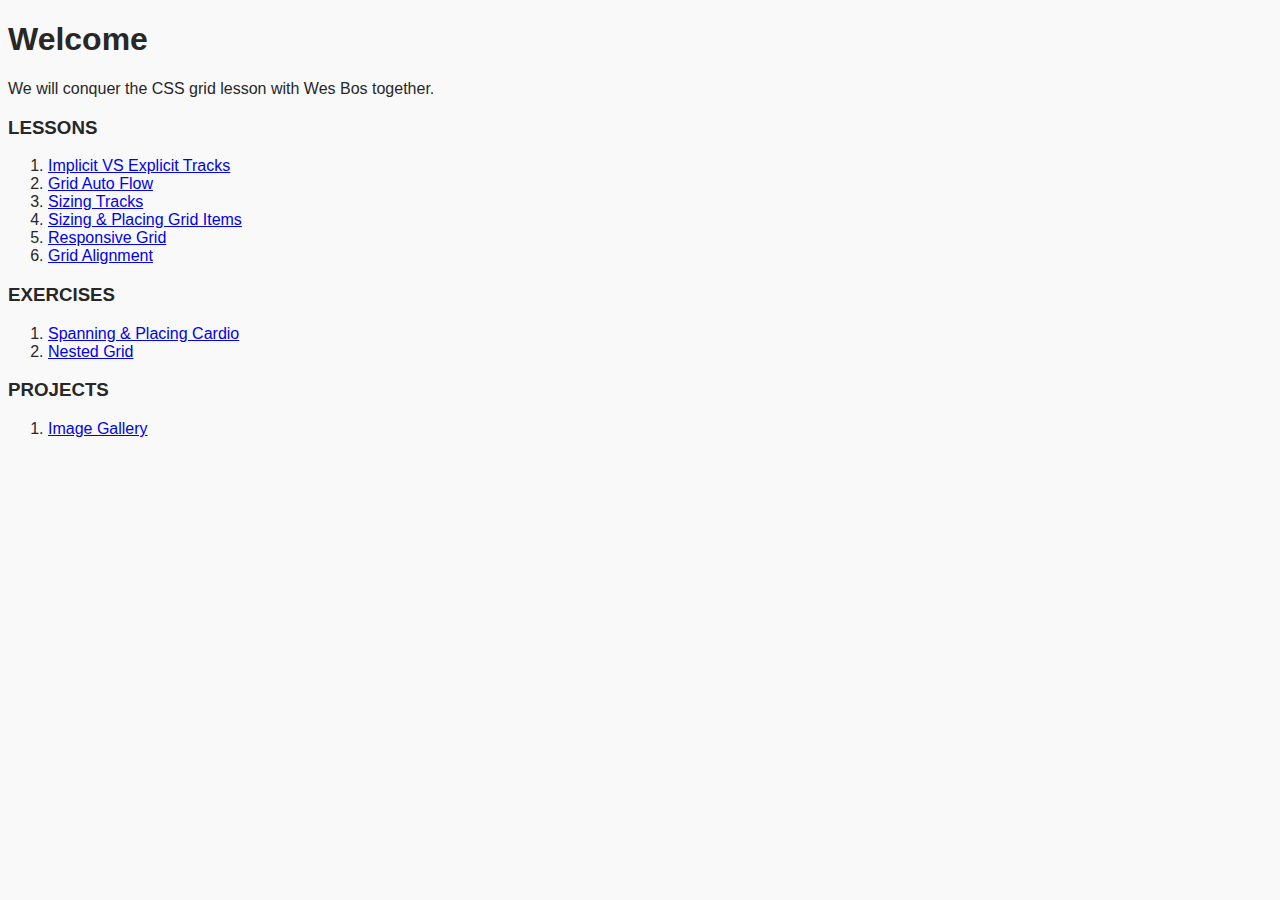
<file: index.html>
<!DOCTYPE html>
<html lang="en">
	<head>
		<meta charset="UTF-8" />
		<meta name="viewport" content="width=device-width, initial-scale=1.0" />
		<link rel="stylesheet" href="./assets/index.css" />
		<title>CSS Grid</title>
	</head>
	<body>
		<h1>Welcome</h1>
		<p>We will conquer the CSS grid lesson with Wes Bos together.</p>
		<h3>LESSONS</h3>
		<ol>
			<li><a href="lesson-1.html">Implicit VS Explicit Tracks</a></li>
			<li><a href="lesson-2.html">Grid Auto Flow</a></li>
			<li><a href="lesson-3.html">Sizing Tracks</a></li>
			<li><a href="lesson-4.html">Sizing & Placing Grid Items</a></li>
			<li><a href="lesson-5.html">Responsive Grid</a></li>
			<li><a href="lesson-6.html">Grid Alignment</a></li>
		</ol>
		<h3>EXERCISES</h3>
		<ol>
			<li><a href="exercise-1.html">Spanning & Placing Cardio</a></li>
			<li><a href="lesson-7.html">Nested Grid</a></li>
		</ol>
		<h3>PROJECTS</h3>
		<ol>
			<li><a href="project-1.html">Image Gallery</a></li>
		</ol>
	</body>
</html>
</file>
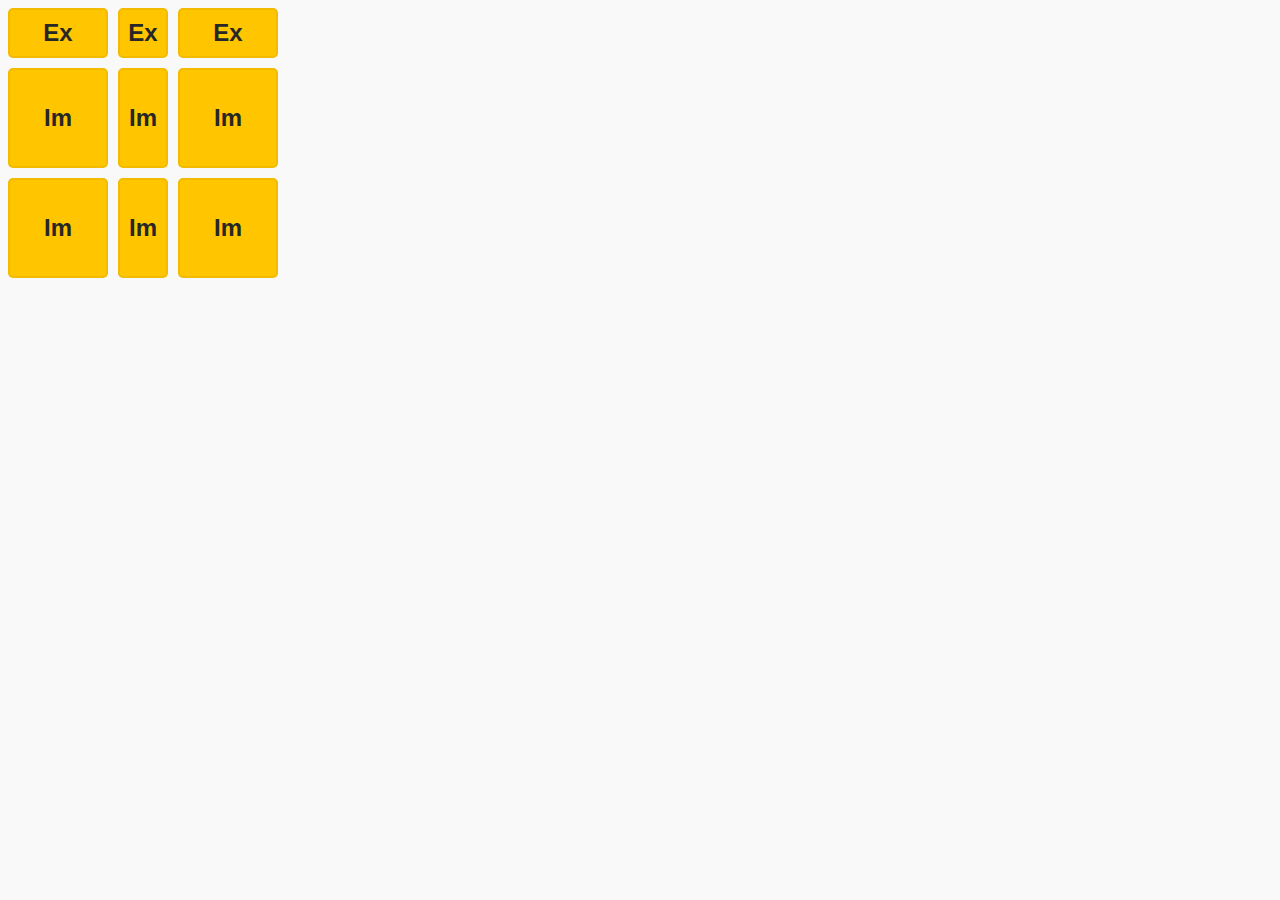
<file: implicit-vs-explicit-tracks/index.html>
<!DOCTYPE html>
<html lang="en">
	<head>
		<meta charset="UTF-8" />
		<meta name="viewport" content="width=device-width, initial-scale=1.0" />
		<link rel="stylesheet" href="./assets/style.css" />
		<title>CSS Grid</title>
	</head>
	<body>
		<div class="container">
			<div class="container__item">Ex</div>
			<div class="container__item">Ex</div>
			<div class="container__item">Ex</div>
			<div class="container__item">Im</div>
			<div class="container__item">Im</div>
			<div class="container__item">Im</div>
			<div class="container__item">Im</div>
			<div class="container__item">Im</div>
			<div class="container__item">Im</div>
		</div>
	</body>
</html>
</file>
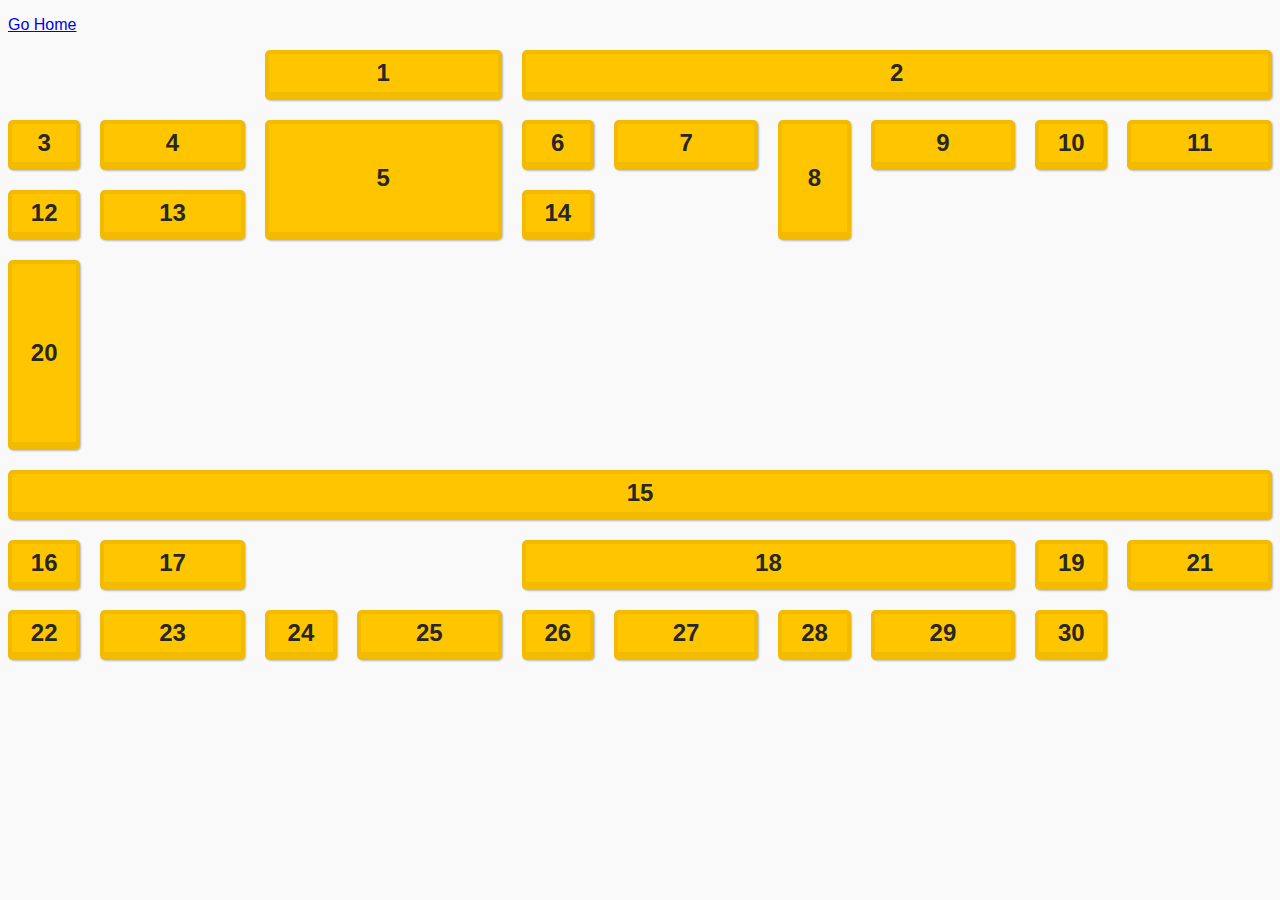
<file: exercise-1.html>
<!DOCTYPE html>
<html lang="en">
	<head>
		<meta charset="UTF-8" />
		<meta name="viewport" content="width=device-width, initial-scale=1.0" />
		<link rel="stylesheet" href="./assets/index.css" />
		<link rel="stylesheet" href="./assets/exercise-1.css" />
		<title>Sizing & Placing Cardio | CSS Grid</title>
	</head>
	<p>
		<a href="/">Go Home</a>
	</p>
	<body>
		<div class="container container--box">
			<div class="container__item container__item--1">1</div>
			<div class="container__item container__item--2">2</div>
			<div class="container__item container__item--3">3</div>
			<div class="container__item container__item--4">4</div>
			<div class="container__item container__item--5">5</div>
			<div class="container__item container__item--6">6</div>
			<div class="container__item container__item--7">7</div>
			<div class="container__item container__item--8">8</div>
			<div class="container__item container__item--9">9</div>
			<div class="container__item container__item--10">10</div>
			<div class="container__item container__item--11">11</div>
			<div class="container__item container__item--12">12</div>
			<div class="container__item container__item--13">13</div>
			<div class="container__item container__item--14">14</div>
			<div class="container__item container__item--15">15</div>
			<div class="container__item container__item--16">16</div>
			<div class="container__item container__item--17">17</div>
			<div class="container__item container__item--18">18</div>
			<div class="container__item container__item--19">19</div>
			<div class="container__item container__item--20">20</div>
			<div class="container__item container__item--21">21</div>
			<div class="container__item container__item--22">22</div>
			<div class="container__item container__item--23">23</div>
			<div class="container__item container__item--24">24</div>
			<div class="container__item container__item--25">25</div>
			<div class="container__item container__item--26">26</div>
			<div class="container__item container__item--27">27</div>
			<div class="container__item container__item--28">28</div>
			<div class="container__item container__item--29">29</div>
			<div class="container__item container__item--30">30</div>
		</div>
	</body>
</html>
</file>
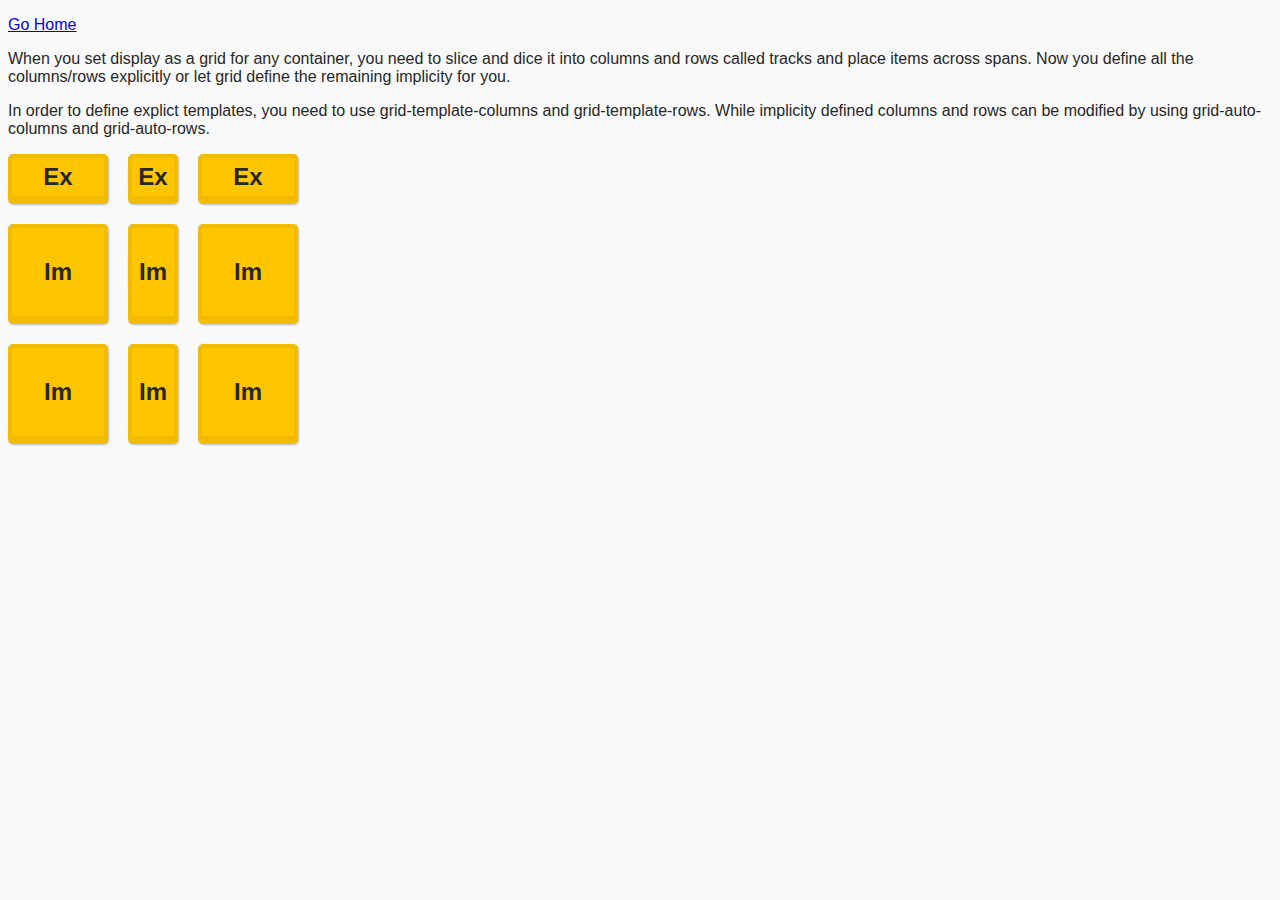
<file: lesson-1.html>
<!DOCTYPE html>
<html lang="en">
	<head>
		<meta charset="UTF-8" />
		<meta name="viewport" content="width=device-width, initial-scale=1.0" />
		<link rel="stylesheet" href="./assets/index.css" />
		<link rel="stylesheet" href="./assets/lesson-1.css" />
		<title>Implicit VS Explicit Tracks | CSS Grid</title>
	</head>
	<body>
		<p>
			<a href="/">Go Home</a>
		</p>
		<p>
			When you set display as a grid for any container, you need to slice
			and dice it into columns and rows called tracks and place items
			across spans. Now you define all the columns/rows explicitly or let
			grid define the remaining implicity for you.
		</p>
		<p>
			In order to define explict templates, you need to use
			grid-template-columns and grid-template-rows. While implicity
			defined columns and rows can be modified by using grid-auto-columns
			and grid-auto-rows.
		</p>
		<div class="container container--box">
			<div class="container__item">Ex</div>
			<div class="container__item">Ex</div>
			<div class="container__item">Ex</div>
			<div class="container__item">Im</div>
			<div class="container__item">Im</div>
			<div class="container__item">Im</div>
			<div class="container__item">Im</div>
			<div class="container__item">Im</div>
			<div class="container__item">Im</div>
		</div>
	</body>
</html>
</file>
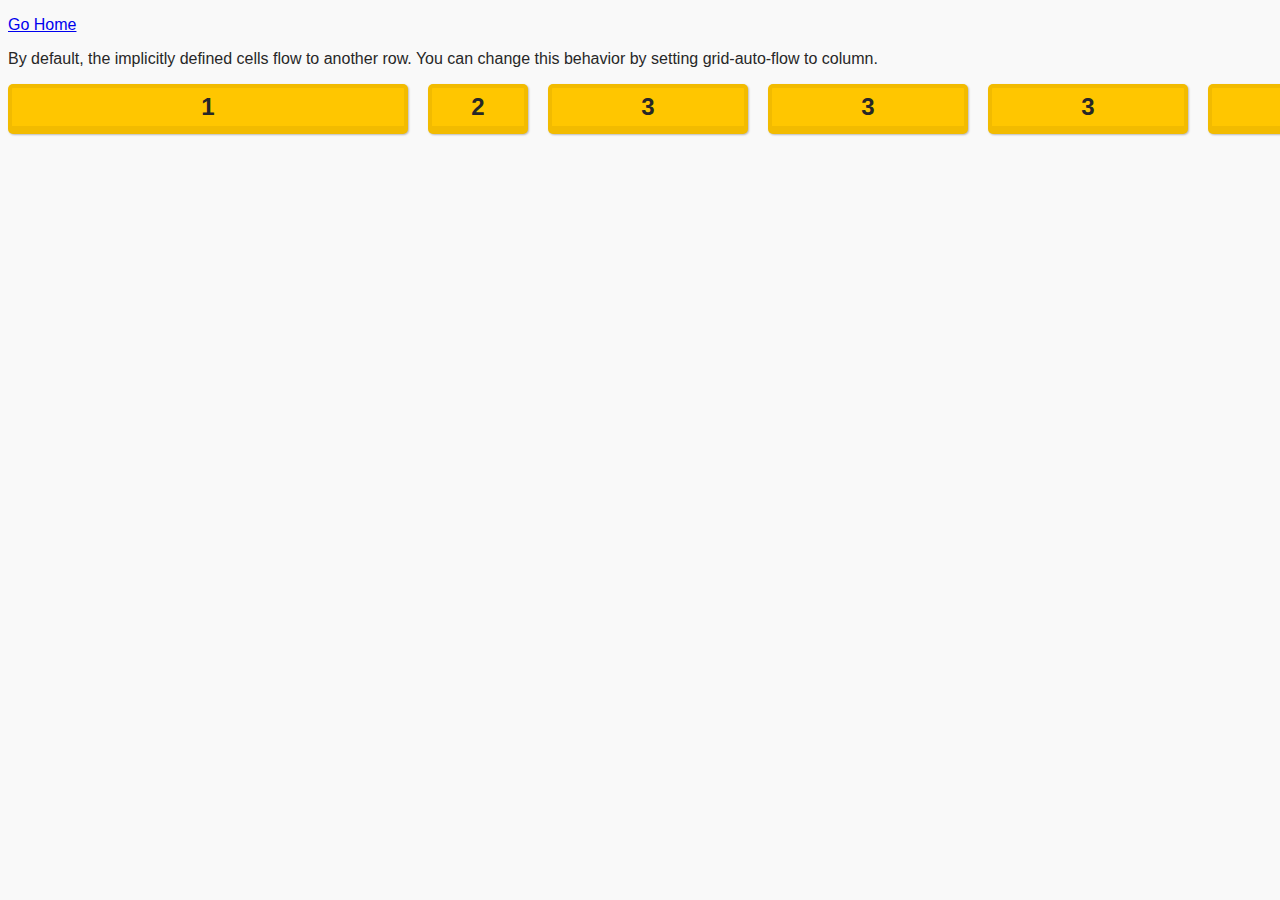
<file: lesson-2.html>
<!DOCTYPE html>
<html lang="en">
	<head>
		<meta charset="UTF-8" />
		<meta name="viewport" content="width=device-width, initial-scale=1.0" />
		<link rel="stylesheet" href="./assets/index.css" />
		<link rel="stylesheet" href="./assets/lesson-2.css" />
		<title>Grid Auto Flow | CSS Grid</title>
	</head>
	<body>
		<p>
			<a href="/">Go Home</a>
		</p>
		<p>
			By default, the implicitly defined cells flow to another row. You
			can change this behavior by setting grid-auto-flow to column.
		</p>
		<div class="container container--box">
			<div class="container__item">1</div>
			<div class="container__item">2</div>
			<div class="container__item">3</div>
			<div class="container__item">3</div>
			<div class="container__item">3</div>
			<div class="container__item">3</div>
		</div>
	</body>
</html>
</file>
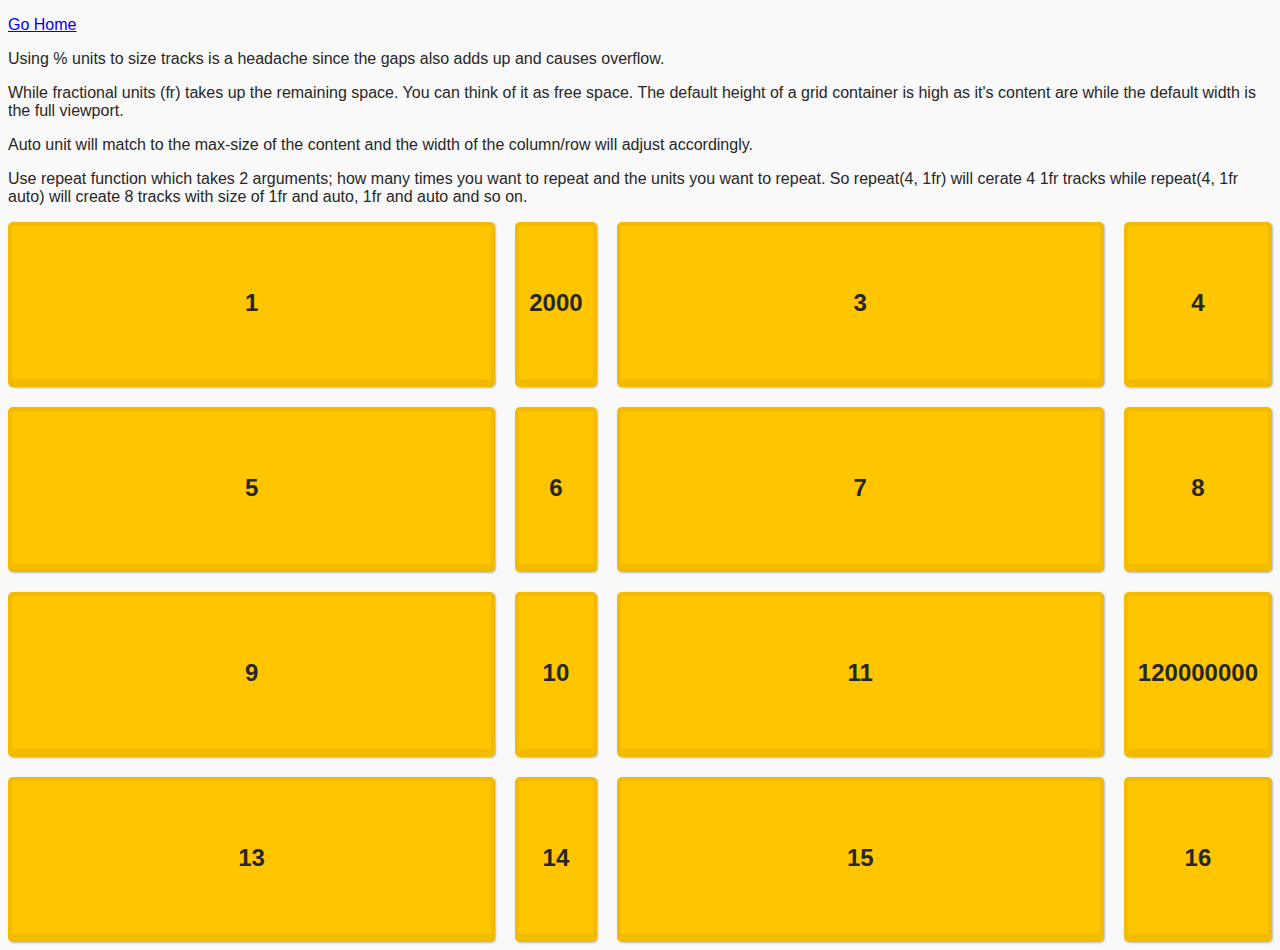
<file: lesson-3.html>
<!DOCTYPE html>
<html lang="en">
	<head>
		<meta charset="UTF-8" />
		<meta name="viewport" content="width=device-width, initial-scale=1.0" />
		<link rel="stylesheet" href="./assets/index.css" />
		<link rel="stylesheet" href="./assets/lesson-3.css" />
		<title>Sizing Tracks | CSS Grid</title>
	</head>
	<body>
		<p>
			<a href="/">Go Home</a>
		</p>
		<p>
			Using % units to size tracks is a headache since the gaps also adds
			up and causes overflow.
		</p>
		<p>
			While fractional units (fr) takes up the remaining space. You can
			think of it as free space. The default height of a grid container is
			high as it's content are while the default width is the full
			viewport.
		</p>
		<p>
			Auto unit will match to the max-size of the content and the width of
			the column/row will adjust accordingly.
		</p>
		<p>
			Use repeat function which takes 2 arguments; how many times you want
			to repeat and the units you want to repeat. So repeat(4, 1fr) will
			cerate 4 1fr tracks while repeat(4, 1fr auto) will create 8 tracks
			with size of 1fr and auto, 1fr and auto and so on.
		</p>
		<div class="container container--box">
			<div class="container__item">1</div>
			<div class="container__item">2000</div>
			<div class="container__item">3</div>
			<div class="container__item">4</div>
			<div class="container__item">5</div>
			<div class="container__item">6</div>
			<div class="container__item">7</div>
			<div class="container__item">8</div>
			<div class="container__item">9</div>
			<div class="container__item">10</div>
			<div class="container__item">11</div>
			<div class="container__item">120000000</div>
			<div class="container__item">13</div>
			<div class="container__item">14</div>
			<div class="container__item">15</div>
			<div class="container__item">16</div>
		</div>
	</body>
</html>
</file>
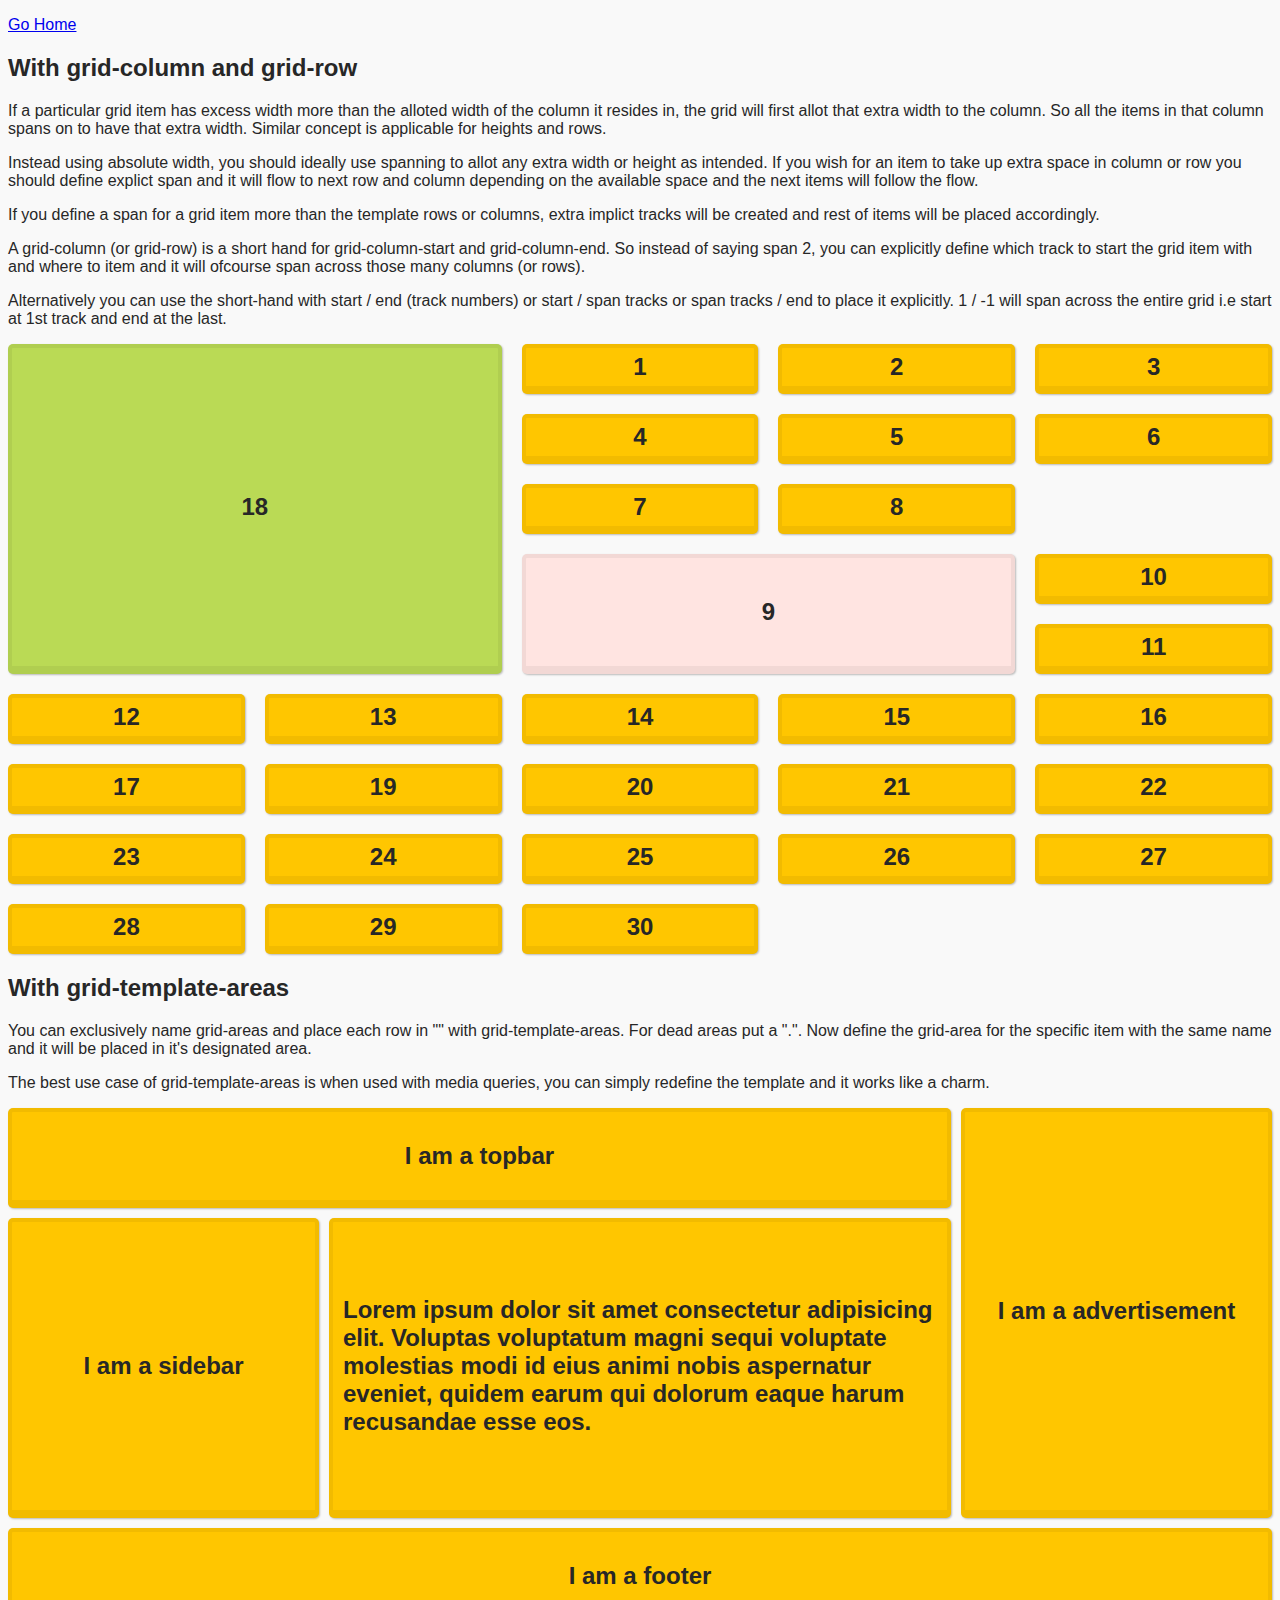
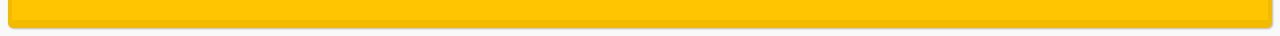
<file: lesson-4.html>
<!DOCTYPE html>
<html lang="en">
	<head>
		<meta charset="UTF-8" />
		<meta name="viewport" content="width=device-width, initial-scale=1.0" />
		<link rel="stylesheet" href="./assets/index.css" />
		<link rel="stylesheet" href="./assets/lesson-4.css" />
		<title>Sizing & Placing Grid Items | CSS Grid</title>
	</head>
	<body>
		<p>
			<a href="/">Go Home</a>
		</p>
		<h2>With grid-column and grid-row</h2>
		<p>
			If a particular grid item has excess width more than the alloted
			width of the column it resides in, the grid will first allot that
			extra width to the column. So all the items in that column spans on
			to have that extra width. Similar concept is applicable for heights
			and rows.
		</p>
		<p>
			Instead using absolute width, you should ideally use spanning to
			allot any extra width or height as intended. If you wish for an item
			to take up extra space in column or row you should define explict
			span and it will flow to next row and column depending on the
			available space and the next items will follow the flow.
		</p>
		<p>
			If you define a span for a grid item more than the template rows or
			columns, extra implict tracks will be created and rest of items will
			be placed accordingly.
		</p>
		<p>
			A grid-column (or grid-row) is a short hand for grid-column-start
			and grid-column-end. So instead of saying span 2, you can explicitly
			define which track to start the grid item with and where to item and
			it will ofcourse span across those many columns (or rows).
		</p>
		<p>
			Alternatively you can use the short-hand with start / end (track
			numbers) or start / span tracks or span tracks / end to place it
			explicitly. 1 / -1 will span across the entire grid i.e start at 1st
			track and end at the last.
		</p>
		<div class="container container--box">
			<div class="container__item container__item--1">1</div>
			<div class="container__item container__item--2">2</div>
			<div class="container__item container__item--3">3</div>
			<div class="container__item container__item--4">4</div>
			<div class="container__item container__item--5">5</div>
			<div class="container__item container__item--6">6</div>
			<div class="container__item container__item--7">7</div>
			<div class="container__item container__item--8">8</div>
			<div class="container__item container__item--9">9</div>
			<div class="container__item container__item--10">10</div>
			<div class="container__item container__item--11">11</div>
			<div class="container__item container__item--12">12</div>
			<div class="container__item container__item--13">13</div>
			<div class="container__item container__item--14">14</div>
			<div class="container__item container__item--15">15</div>
			<div class="container__item container__item--16">16</div>
			<div class="container__item container__item--17">17</div>
			<div class="container__item container__item--18">18</div>
			<div class="container__item container__item--19">19</div>
			<div class="container__item container__item--20">20</div>
			<div class="container__item container__item--21">21</div>
			<div class="container__item container__item--22">22</div>
			<div class="container__item container__item--23">23</div>
			<div class="container__item container__item--24">24</div>
			<div class="container__item container__item--25">25</div>
			<div class="container__item container__item--26">26</div>
			<div class="container__item container__item--27">27</div>
			<div class="container__item container__item--28">28</div>
			<div class="container__item container__item--29">29</div>
			<div class="container__item container__item--30">30</div>
		</div>
		<h2>With grid-template-areas</h2>
		<p>
			You can exclusively name grid-areas and place each row in "" with
			grid-template-areas. For dead areas put a ".". Now define the
			grid-area for the specific item with the same name and it will be
			placed in it's designated area.
		</p>
		<p>
			The best use case of grid-template-areas is when used with media
			queries, you can simply redefine the template and it works like a
			charm.
		</p>
		<div class="container container--box-2">
			<div class="container__item container__item--topbar">
				I am a topbar
			</div>
			<div class="container__item container__item--sidebar-1">
				I am a sidebar
			</div>
			<div class="container__item container__item--content">
				Lorem ipsum dolor sit amet consectetur adipisicing elit.
				Voluptas voluptatum magni sequi voluptate molestias modi id eius
				animi nobis aspernatur eveniet, quidem earum qui dolorum eaque
				harum recusandae esse eos.
			</div>
			<div class="container__item container__item--sidebar-2">
				I am a advertisement
			</div>
			<div class="container__item container__item--footer">
				I am a footer
			</div>
		</div>
	</body>
</html>
</file>
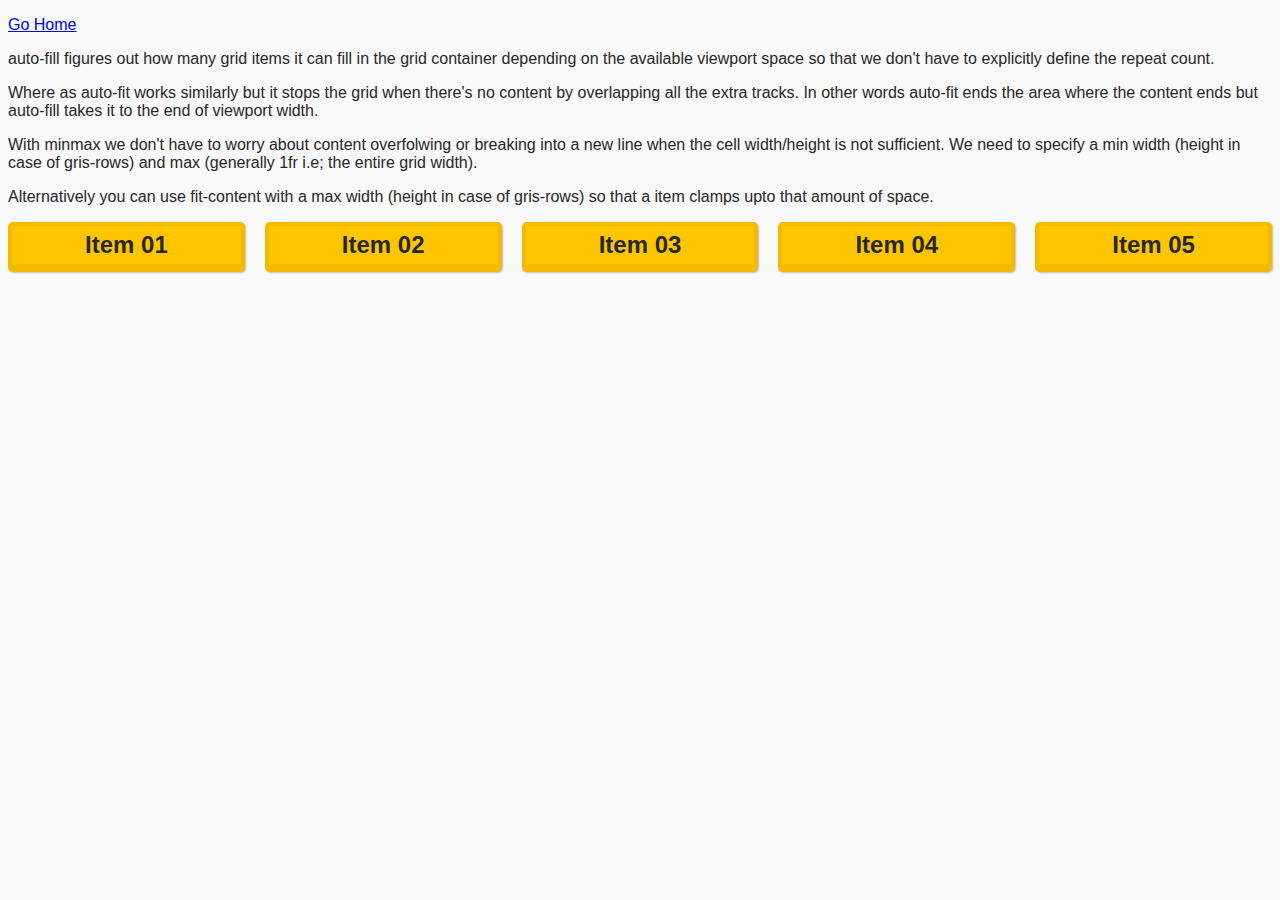
<file: lesson-5.html>
<!DOCTYPE html>
<html lang="en">
	<head>
		<meta charset="UTF-8" />
		<meta name="viewport" content="width=device-width, initial-scale=1.0" />
		<link rel="stylesheet" href="./assets/index.css" />
		<link rel="stylesheet" href="./assets/lesson-5.css" />
		<title>Responsive Grid | CSS Grid</title>
	</head>
	<body>
		<p>
			<a href="/">Go Home</a>
		</p>
		<p>
			auto-fill figures out how many grid items it can fill in the grid
			container depending on the available viewport space so that we don't
			have to explicitly define the repeat count.
		</p>
		<p>
			Where as auto-fit works similarly but it stops the grid when there's
			no content by overlapping all the extra tracks. In other words
			auto-fit ends the area where the content ends but auto-fill takes it
			to the end of viewport width.
		</p>
		<p>
			With minmax we don't have to worry about content overfolwing or
			breaking into a new line when the cell width/height is not
			sufficient. We need to specify a min width (height in case of
			gris-rows) and max (generally 1fr i.e; the entire grid width).
		</p>
		<p>
			Alternatively you can use fit-content with a max width (height in
			case of gris-rows) so that a item clamps upto that amount of space.
		</p>
		<div class="container container--box">
			<div class="container__item container__item--1">Item 01</div>
			<div class="container__item container__item--2">Item 02</div>
			<div class="container__item container__item--3">Item 03</div>
			<div class="container__item container__item--4">Item 04</div>
			<div class="container__item container__item--5">Item 05</div>
		</div>
	</body>
</html>
</file>
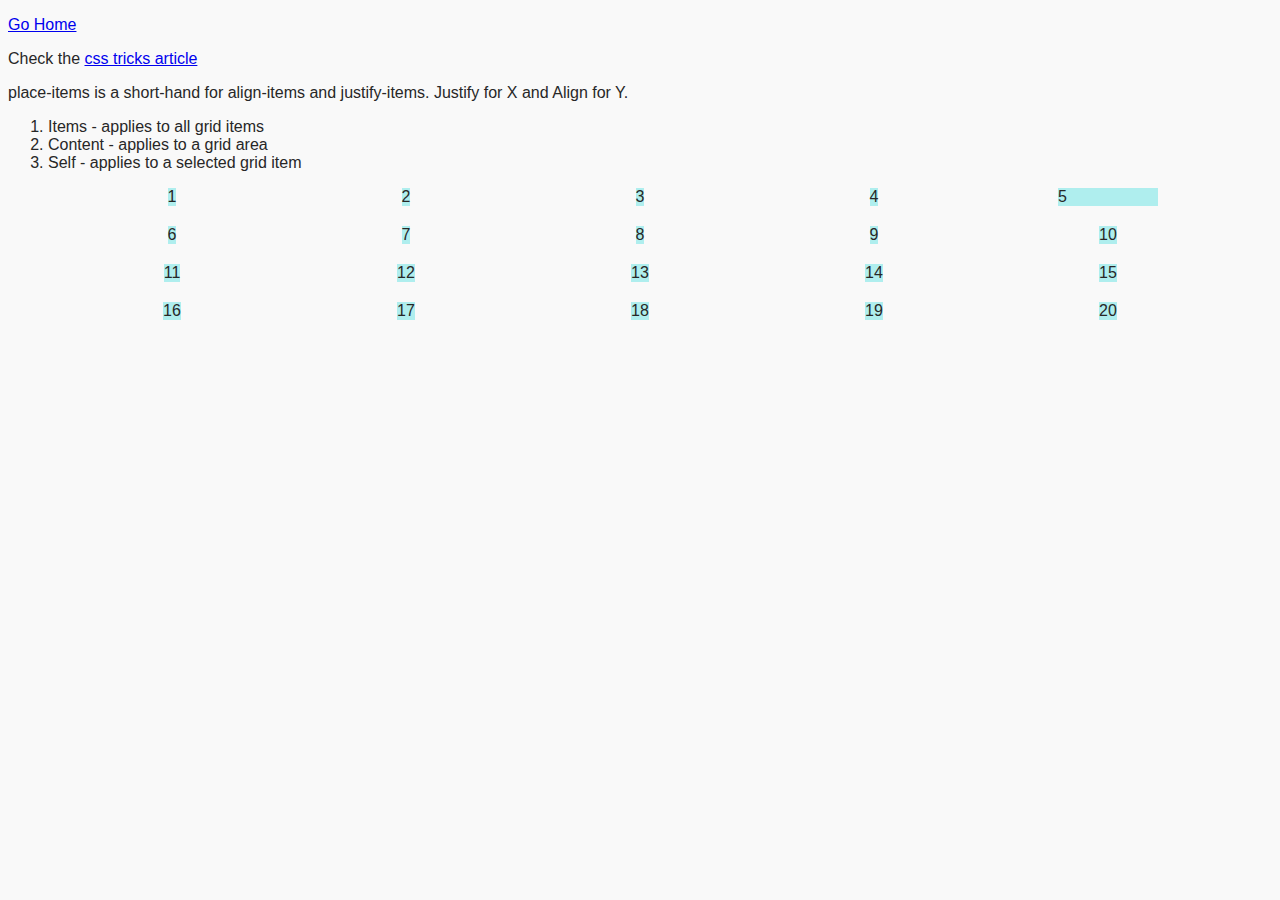
<file: lesson-6.html>
<!DOCTYPE html>
<html lang="en">
	<head>
		<meta charset="UTF-8" />
		<meta name="viewport" content="width=device-width, initial-scale=1.0" />
		<link rel="stylesheet" href="./assets/index.css" />
		<link rel="stylesheet" href="./assets/lesson-6.css" />
		<title>Grid Alignment | CSS Grid</title>
	</head>
	<body>
		<p>
			<a href="/">Go Home</a>
		</p>
		<p>
			Check the
			<a
				href="https://css-tricks.com/snippets/css/complete-guide-grid"
				target="_blank"
				>css tricks article</a
			>
		</p>
		<p>
            place-items is a short-hand for align-items and justify-items. 
            Justify for X and Align for Y.
            <ol>
                <li>Items - applies to all grid items</li>
                <li>Content - applies to a grid area</li>
                <li>Self - applies to a selected grid item</li>
            </ol>
		</p>
		<div class="container container--box">
			<div class="container__itm container__itm--1">1</div>
			<div class="container__itm container__itm--2">2</div>
			<div class="container__itm container__itm--3">3</div>
			<div class="container__itm container__itm--4">4</div>
			<div class="container__itm container__itm--5">5</div>
			<div class="container__itm container__itm--6">6</div>
			<div class="container__itm container__itm--7">7</div>
			<div class="container__itm container__itm--8">8</div>
			<div class="container__itm container__itm--9">9</div>
			<div class="container__itm container__itm--10">10</div>
			<div class="container__itm container__itm--11">11</div>
			<div class="container__itm container__itm--12">12</div>
			<div class="container__itm container__itm--13">13</div>
			<div class="container__itm container__itm--14">14</div>
			<div class="container__itm container__itm--15">15</div>
			<div class="container__itm container__itm--16">16</div>
			<div class="container__itm container__itm--17">17</div>
			<div class="container__itm container__itm--18">18</div>
			<div class="container__itm container__itm--19">19</div>
			<div class="container__itm container__itm--20">20</div>
		</div>
	</body>
</html>
</file>
<file: assets/index.css>
:root {
    --clr-accent: #ffc600;
    --clr-light: #f9f9f9;
    --clr-dark: #272727;
}

html {
    box-sizing: border-box;
    font-family: -apple-system, BlinkMacSystemFont, 'Segoe UI', Roboto, Oxygen, Ubuntu, Cantarell, 'Open Sans', 'Helvetica Neue', sans-serif;
    color: var(--clr-dark);
    background: var(--clr-light);
}

*,
*:before,
*:after {
    box-sizing: inherit;
}

.container {
    display: grid;
    gap: 20px;
}

.container__item {
    display: flex;
    justify-content: center;
    align-items: center;
    background: var(--clr-accent);
    padding: 5px 10px;
    font-size: 1.5rem;
    font-weight: bolder;
    border: 4px solid rgba(0, 0, 0, 0.05);
    border-bottom-width: 8px;
    border-radius: 5px;
    box-shadow: 1px 1px 2px rgba(0, 0, 0, 0.25);
}
</file>
<file: implicit-vs-explicit-tracks/assets/style.css>
:root {
    --clr-accent: #ffc600;
    --clr-light: #f9f9f9;
    --clr-dark: #272727;
}

html {
    box-sizing: border-box;
    font-family: -apple-system, BlinkMacSystemFont, 'Segoe UI', Roboto, Oxygen, Ubuntu, Cantarell, 'Open Sans', 'Helvetica Neue', sans-serif;
    color: var(--clr-dark);
    background: var(--clr-light);
}

*,
*:before,
*:after {
    box-sizing: inherit;
}

.container {
    display: grid;
    grid-template-columns: 100px 50px 100px;
    grid-template-rows: 50px;
    grid-auto-rows: 100px;
    gap: 10px;
}

.container__item {
    display: flex;
    justify-content: center;
    align-items: center;
    background: var(--clr-accent);
    padding: 5px 10px;
    font-size: 1.5rem;
    font-weight: bolder;
    border: 2px solid rgba(0, 0, 0, 0.05);
    border-radius: 5px;
    text-align: center;
}
</file>
<file: assets/exercise-1.css>
.container--box {
    grid-template-columns: repeat(5, 1fr 2fr);
    grid-template-rows: repeat(10, 50px);
}

.container__item--1 {
    grid-column: 3 / 5;
}

.container__item--2 {
    grid-column: 5 / -1;
}

.container__item--5 {
    grid-column: span 2;
    grid-row: span 2;
}

.container__item--8 {
    grid-row: span 2;
}

.container__item--15 {
    grid-column: 1 / -1;
}

.container__item--18 {
    grid-column: span 4 / 9;
}

.container__item--20 {
    grid-row: 4 / span 3;
}
</file>
<file: assets/lesson-1.css>
.container--box {
    grid-template-columns: 100px 50px 100px;
    grid-template-rows: 50px;
    grid-auto-rows: 100px;
}
</file>
<file: assets/lesson-2.css>
.container--box {
    grid-template-columns: 400px 100px;
    grid-auto-flow: column;
    grid-auto-columns: 200px;
}
</file>
<file: assets/lesson-3.css>
.container--box {
    /* grid-template-columns: 25% 25% 25% 25%; */
    grid-template-columns: repeat(2, 1fr auto);
    grid-template-rows: repeat(4, 1fr);
    height: 80vh;
}
</file>
<file: assets/lesson-4.css>
.container--box {
    grid-template-columns: repeat(5, 1fr);
    grid-template-rows: repeat(5, 1fr);
}

.container__item--9 {
    background: mistyrose;
    /* width: 500px */
    grid-column: span 2;
    grid-row: span 2;
}

.container__item--18 {
    grid-column: span 2;
    grid-row: 1 / -1;
    background: #BADA55;
}

.container--box-2 {
    gap: 10px;
    grid-template-columns: 1fr minmax(100px, 2fr) 1fr;
    grid-template-rows: 100px 300px 100px;
    grid-template-areas:
        "topbar topbar sidebar-2"
        "sidebar-1 content sidebar-2"
        "footer footer footer"
    ;
}

.container__item--topbar {
    grid-area: topbar;
}

.container__item--sidebar-1 {
    grid-area: sidebar-1;
}

.container__item--sidebar-2 {
    grid-area: sidebar-2;
}

.container__item--footer {
    grid-area: footer
}

.container__item--content {
    grid-area: content;
}

@media (max-width: 800px) {
    .container--box-2 {
        grid-template-areas:
            "sidebar-1 topbar topbar"
            "content content sidebar-2"
            "footer footer footer"
        ;
    }
}
</file>
<file: assets/lesson-5.css>
.container--box {
    /* grid-template-columns: repeat(auto-fit, 150px); */
    grid-template-columns: repeat(auto-fit, minmax(150px, 1fr));
}
</file>
<file: assets/lesson-6.css>
.container--box {
    grid-template-columns: repeat(5, 100px);
    /* justify-items: center;
    align-items: center; */
    place-items: center center;
    place-content: center space-evenly;
}

.container__itm {
    background: paleturquoise;
}

.container__itm--5 {
    justify-self: stretch;
}
</file>
